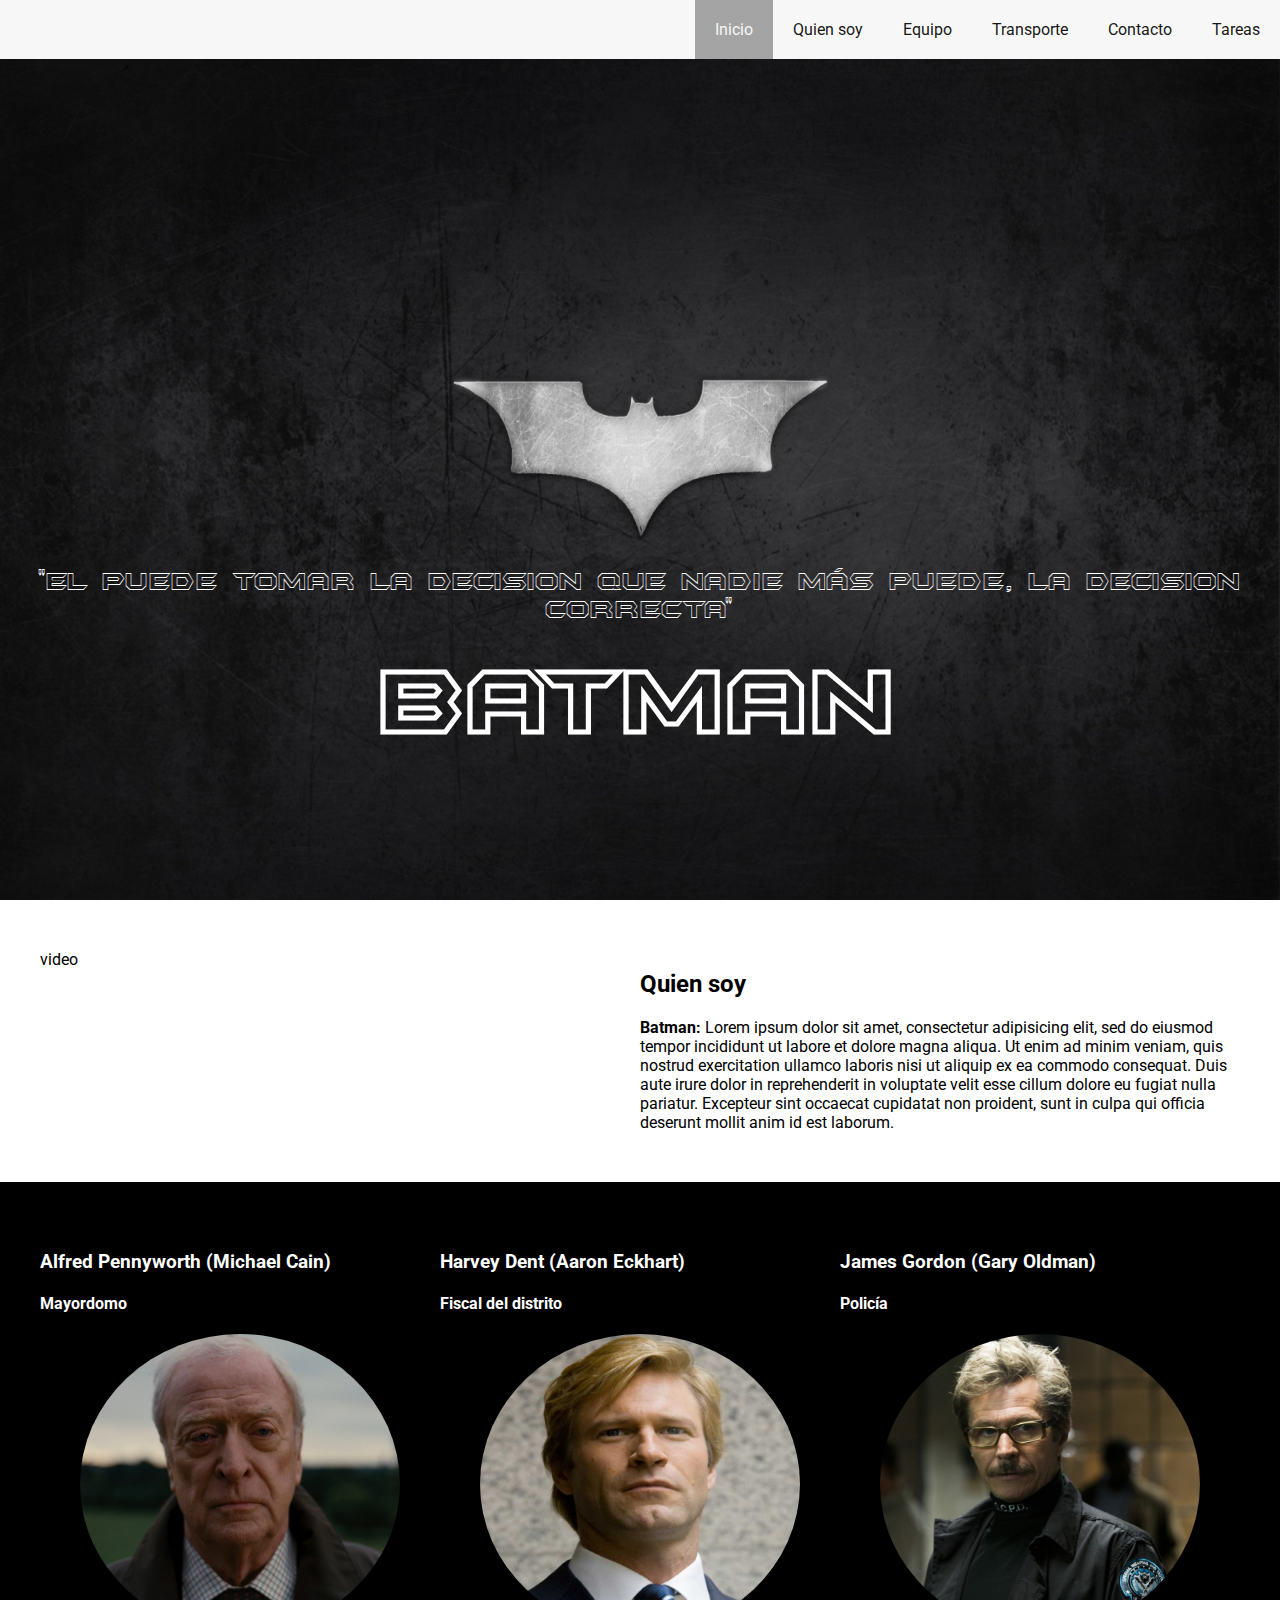
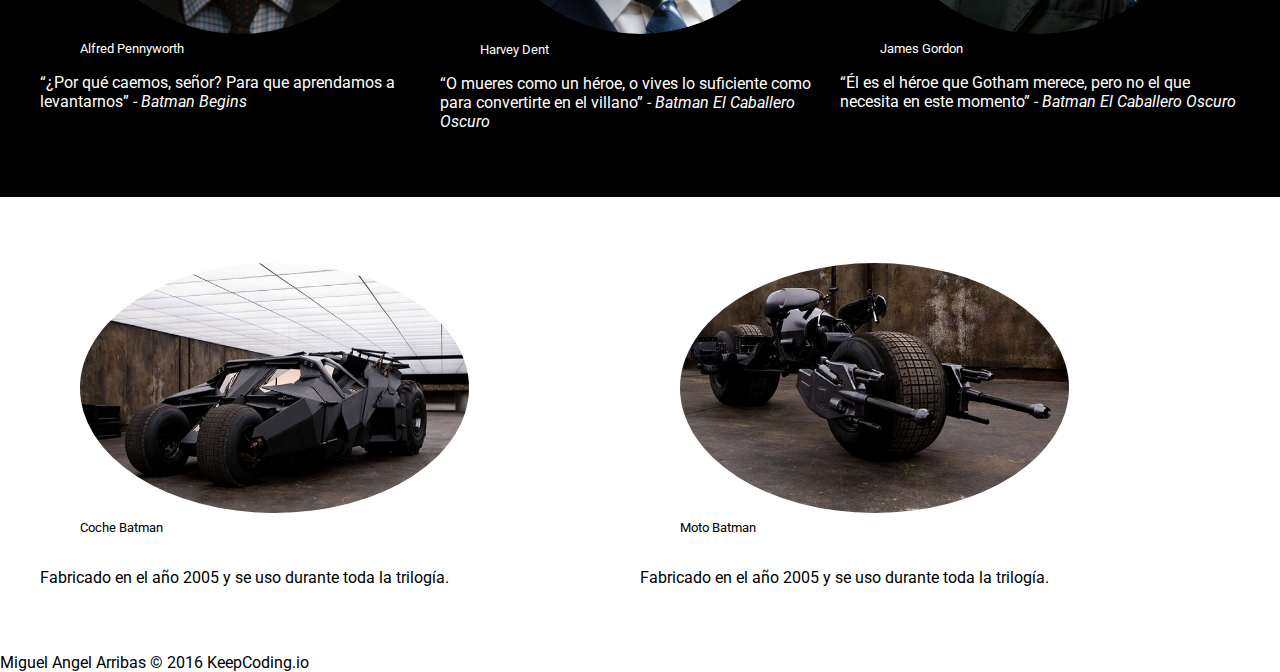
<file: index.html>
<!DOCTYPE html>
<html lang="es">
<head>
	<meta charset="UTF-8">
	<title>Batman</title>
	<link rel="stylesheet" type="text/css" href="style/style.css">
	<link href="https://fonts.googleapis.com/css?family=Roboto:400,700" rel="stylesheet">
	<link rel="stylesheet" href="style/grid.css" type="text/css">
</head>
<body>
	<header class="header">
		<h1 class="title">Batman</h1>
		<div class="title-img"></div>
		<p class="title-cite">"El puede tomar la decisión que nadie más puede, la decisión correcta"</p>
	</header>
	<nav class="navbar">
		<ul class="navbar-list">
			<li class="navbar-item active"><a href="#" class="navbar-link">Inicio</a></li>
			<li class="navbar-item"><a href="#quien-soy" class="navbar-link">Quien soy</a></li>
			<li class="navbar-item"><a href="#equipo" class="navbar-link">Equipo</a></li>
			<li class="navbar-item"><a href="#transporte" class="navbar-link">Transporte</a></li>
			<li class="navbar-item"><a href="contact.html" class="navbar-link">Contacto</a></li>
			<li class="navbar-item"><a href="task.html" class="navbar-link">Tareas</a></li>
		</ul>
	</nav>
	
	<main class="container">
		<section id="quien-soy" class="about-me clearfix section-content">
			<div class="batman-video">
				video
			</div>
			<div class="batman-info">
				<h2>Quien soy</h2>
				<strong>Batman:</strong>
				<span>Lorem ipsum dolor sit amet, consectetur adipisicing elit, sed do eiusmod
				tempor incididunt ut labore et dolore magna aliqua. Ut enim ad minim veniam,
				quis nostrud exercitation ullamco laboris nisi ut aliquip ex ea commodo
				consequat. Duis aute irure dolor in reprehenderit in voluptate velit esse
				cillum dolore eu fugiat nulla pariatur. Excepteur sint occaecat cupidatat non
				proident, sunt in culpa qui officia deserunt mollit anim id est laborum.</span>
			</div>
		</section>
		<section id="equipo" class="team section-content-reverse">
			<div class="row section-content container">
				<div class="col-4">
					<article>
						<header>
							<h3>Alfred Pennyworth
								(<span class="real-name">Michael Cain</span>)
							</h3>
							<h4 class="position">Mayordomo</h4>
						</header>
						<figure class="team-member-photo">
							<img src="images/alfred.jpg" alt="Foto de alfred">
							<figcaption class="photo-name">
								<small>Alfred Pennyworth</small>
							</figcaption>
						</figure>
						<p class="bio">
							“¿Por qué caemos, señor? Para que aprendamos a levantarnos” - 
							<cite>Batman Begins</cite>
						</p>
					</article>
				</div>
				<div class="col-4">
					<article>
						<header>
							<h3>
								Harvey Dent
								(<span class="real-name">Aaron Eckhart</span>)
							</h3>
							<h4 class="position">Fiscal del distrito</h4>
						</header>
						<figure class="team-member-photo">
							<div class="flip">
								<div class="front">
									<img src="images/harvey.jpg" alt="Foto de Harvey">
								</div>
								<div class="back">
									<img src="images/harvey-two-face.jpg" alt="Foto 2 de Harvey">
								</div>
							</div>
							<figcaption class="photo-name">
								<small>Harvey Dent</small>
							</figcaption>
						</figure>
						<p class="bio">
							“O mueres como un héroe, o vives lo suficiente como para convertirte en el villano” - 
							<cite>Batman El Caballero Oscuro</cite>
						</p>	
					</article>
				</div>
				<div class="col-4">
					<article>
						<header>
							<h3>
								James Gordon
								(<span class="real-name">Gary Oldman</span>)
							</h3>
							<h4 class="position">Policía</h4>
						</header>
						<figure class="team-member-photo">
							<img src="images/gordon.jpg" alt="Foto de Alfred">
							<figcaption class="photo-name">
								<small>James Gordon</small>
							</figcaption>
						</figure>
						<p class="bio">
							“Él es el héroe que Gotham merece, pero no el que necesita en este momento” - 
							<cite>Batman El Caballero Oscuro</cite>
						</p>
					</article>
				</div>
							
			</div>
		</section>
		<section id="transporte" class="transport section-content">
			<div class="row-flex">
				<article class="transport-item">
					<figure>
						<img class="transport-img" src="images/car.jpg" alt="Coche Batman">
						<figcaption>
							<small>Coche Batman</small>
						</figcaption>
					</figure>
					<p class="transport-info">Fabricado en el año <time datetime="2005">2005</time> y se uso durante toda la trilogía.</p>

				</article>

				<article class="transport-item">
					<figure>
						<img class="transport-img" src="images/moto.jpg" alt="Moto Batman">
						<figcaption>
							<small>Moto Batman</small>
						</figcaption>
					</figure>
					<p class="transport-info">Fabricado en el año <time datetime="2005">2005</time> y se uso durante toda la trilogía.</p>

				</article>
			</div>
            </section>
		
	</main>

	<footer>
		Miguel Angel Arribas &copy; 2016 KeepCoding.io
	</footer>	
	
</body>
<script src="js/scrollMenu.js"></script>

</html>
</file>
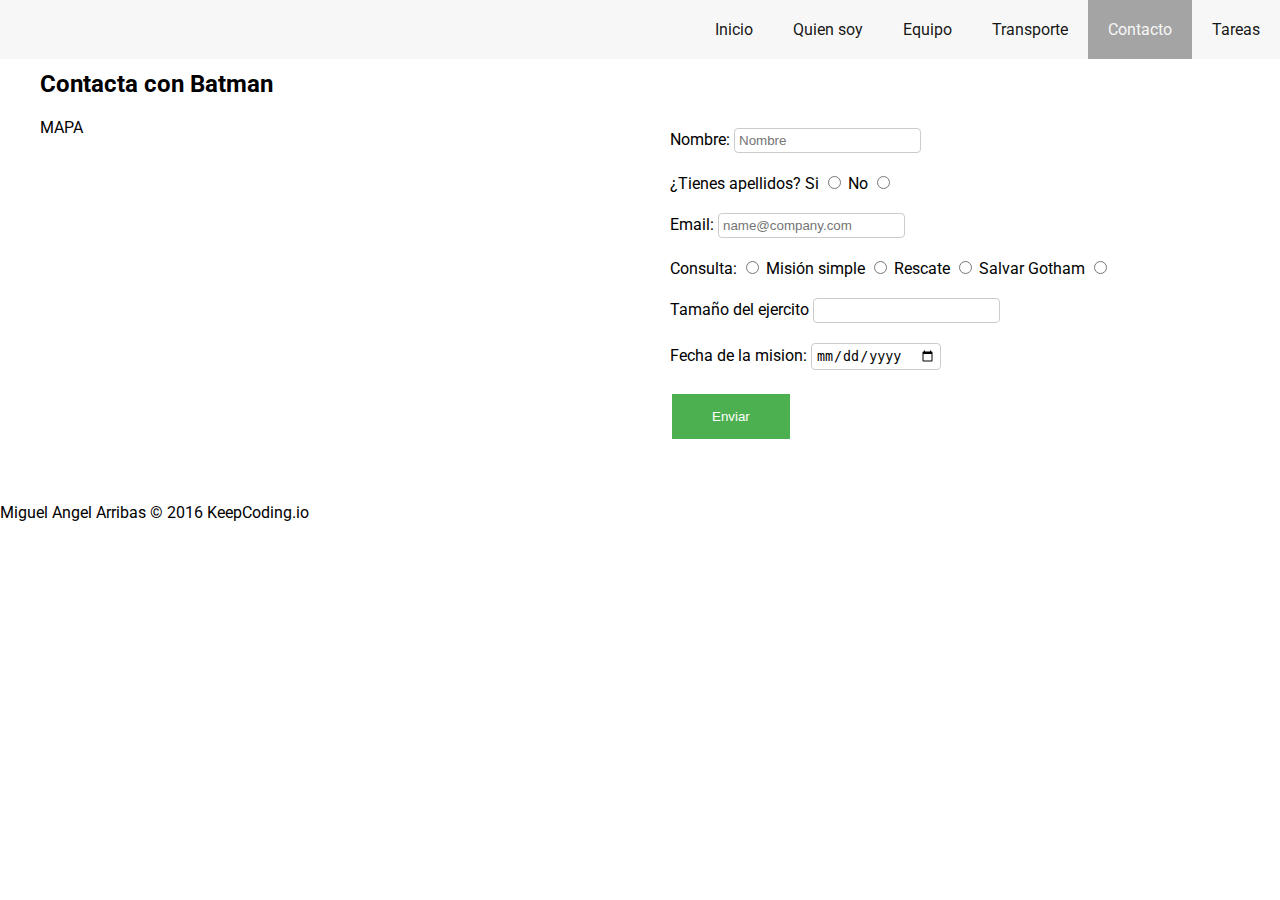
<file: contact.html>
<!DOCTYPE html>
<html lang="es">
<head>
	<meta charset="UTF-8">
	<title>Contacto</title>
	<link rel="stylesheet" type="text/css" href="style/style.css">
	<link href="https://fonts.googleapis.com/css?family=Roboto:400,700" rel="stylesheet">
	<link rel="stylesheet" href="style/grid.css" type="text/css">
</head>
<body>
	<nav class="navbar">
		<ul class="navbar-list">
			<li class="navbar-item"><a href="#" class="navbar-link">Inicio</a></li>
			<li class="navbar-item"><a href="index.html#quien-soy" class="navbar-link">Quien soy</a></li>
			<li class="navbar-item"><a href="index.html#equipo" class="navbar-link">Equipo</a></li>
			<li class="navbar-item"><a href="index.html#transporte" class="navbar-link">Transporte</a></li>
			<li class="navbar-item active"><a href="contact.html" class="navbar-link">Contacto</a></li>
			<li class="navbar-item"><a href="task.html" class="navbar-link">Tareas</a></li>
		</ul>
	</nav>
	<main class="container">
		<section class="section-content row">
			<h2>Contacta con Batman</h2>
			<div class="col-6">
				MAPA
			</div>
			<div class="col-6">
				<form id="form-contact" class="form" name="contact-batman" method="get" novalidate>
					<div class="form-contact">
						<label for="nombre">Nombre:</label>
						<input type="text" id="nombre" name="nombre" placeholder="Nombre" required>
					</div>
					<div class="form-contact">
						<span>¿Tienes apellidos?</span>
						<label for="apellidos_si">Si</label>
						<input type="radio" id="apellidos_si" name="tienes_apellidos" value="yes" required>
						<label for="apellidos_no">No</label>
						<input type="radio" id="apellidos_no" name="tienes_apellidos" value="no" required>
					</div>
					<div class="form-contact">
						<label for="email">Email: </label>
						<input type="email" id="email" name="email" placeholder="name@company.com" pattern="[A-Za-z0-9\.\+]+@[A-Za-z0-9\.]+">
					</div>
					<div class="form-contact">
						 <label for="tipo_mision_1">Consulta:</label>
						<input type="radio" id="tipo_mision_1" name="tipo_mision" value="Consulta" required>
						<label for="tipo_mision_2">Misión simple</label>
						<input type="radio" id="tipo_mision_2" name="tipo_mision" value="Misión simple" required>
						<label for="tipo_mision_3">Rescate</label>
						<input type="radio" id="tipo_mision_3" name="tipo_mision" value="Rescate" required>
						<label for="tipo_mision_4">Salvar Gotham</label>
						<input type="radio" id="tipo_mision_4" name="tipo_mision" value="Salvar Gotham" required>
                    </div>
					<div class="form-contact">
                    	<label for="ejercito">Tamaño del ejercito</label>
                    	<input type="number" id="ejercito" name="ejercito" min="20" required>
					</div>
                    <div class="form-contact">
                   	 	<label for="fecha">Fecha de la mision:</label>
                    	<input type="date" id="fecha" name="fecha" required>
                    </div>
					<div class="form-contact">
                    	<button type="submit" id="enviar">Enviar</button>
               		</div>
				</form>
			</div>
		</section>
	</main>
	<footer class="footer">
		Miguel Angel Arribas &copy; 2016 KeepCoding.io
	</footer>	
</body>
<script src="js/form.js"></script>
</html>
</file>
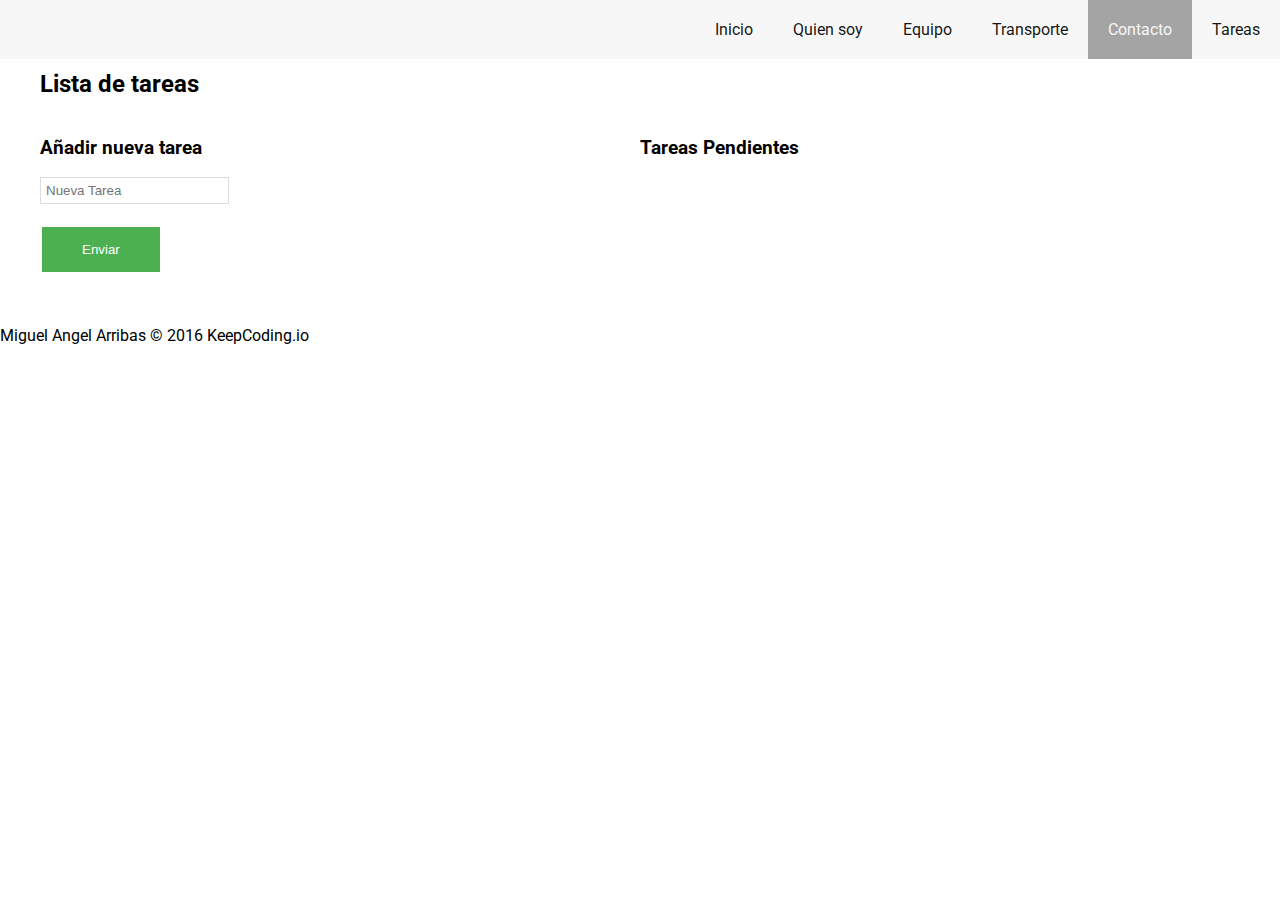
<file: task.html>
<!DOCTYPE html>
<html lang="es">
<head>
	<meta charset="UTF-8">
	<title>Tareas</title>
	<link rel="stylesheet" type="text/css" href="style/style.css">
	<link href="https://fonts.googleapis.com/css?family=Roboto:400,700" rel="stylesheet">
	<link rel="stylesheet" href="style/grid.css" type="text/css">
	<link rel="stylesheet" href="style/task.css" type="text/css">
</head>
<body>
	<nav class="navbar">
		<ul class="navbar-list">
			<li class="navbar-item"><a href="#" class="navbar-link">Inicio</a></li>
			<li class="navbar-item"><a href="index.html#quien-soy" class="navbar-link">Quien soy</a></li>
			<li class="navbar-item"><a href="index.html#equipo" class="navbar-link">Equipo</a></li>
			<li class="navbar-item"><a href="index.html#transporte" class="navbar-link">Transporte</a></li>
			<li class="navbar-item active"><a href="contact.html" class="navbar-link">Contacto</a></li>
			<li class="navbar-item"><a href="task.html" class="navbar-link">Tareas</a></li>
		</ul>
	</nav>
	<main class="container">
		<section class="section-content row">
			<h2>Lista de tareas</h2>
			<div class="col-6">
				<h3>Añadir nueva tarea</h3>
				<form>
					<input type="text" id="newTaskName" name="name" placeholder="Nueva Tarea" required>
					<br>
					<br>
					<button id="sendNewTask">Enviar</button>
				</form>
			</div>
			<div class="col-6">
				<h3>Tareas Pendientes</h3>
				<div>
					<ul id="taskContainer"></ul>
				</div>
			</div>
		</section>
	</main>
	<footer class="footer">
		Miguel Angel Arribas &copy; 2016 KeepCoding.io
	</footer>	
</body>
<script src="js/jquery-3.1.1.js"></script>
<script src="js/todo.js"></script>
</html>
</file>
<file: style/style.css>
body {
	margin: 0;
	font-family: 'Roboto', sans-serif;
}

@font-face {
	font-family: batman;
	src: url(../fonts/batmfo__.ttf);
}

/*Inicio de Menu*/

.navbar {
	width: 100%;
	background-color: #F7F7F7;
	position: fixed;
	top: 0;
}

.navbar > .navbar-list {
	list-style-type: none;
	margin: 0;
	float: right;
	font-size: 0;
}

.navbar > .navbar-list > .navbar-item {
	display: inline-block;
	font-size: 16px;
}

.navbar > .navbar-list > .navbar-item > .navbar-link {
	display: inline-block;
	padding: 20px;
	text-decoration: none;
	color: rgba(0, 0, 0, 0.92);
	transition: all 1s;
}

.navbar > .navbar-list > .navbar-item.active > .navbar-link {
	color: #F7F7F7;
	background-color: #A4A4A4;
}

.navbar > .navbar-list > .navbar-item > .navbar-link:hover {
	color: #F7F7F7;
	background-color: #A4A4A4;
}


/*Fin de Menu*/

/*Inicio Header*/

.header > .title {
	color: #FFF;
	position: absolute;
	top: 65%;
	width: 100%;
	text-align: center;
	font-size: 100px;
	text-transform: uppercase;
	font-family: batman;	
}

.header > .title-img {
	width: 100%;
	background-image: url("../images/batman.jpg");
	background-position: center center;
	height: 100vh;
	background-size: 100% 100%;
	background-repeat: no-repeat;
	font-family: batman;
	transition: background-size 1s;
}

.header > .title-img:hover{
	background-size: 120% 120%;
}

.header > .title-cite {
	position: absolute;
	top: 60%;
	color: #FFF;
	width: 100%;
	text-align: center;
	font-size: 28px;
	font-family: batman;
}

/*Fin Header*/

/*Inicio Main*/

.about-me > .batman-video {
	max-width: 50%;
	float: left;
}

.about-me > .batman-info {
	max-width: 50%;
	float: right;
}

.clearfix:after {
	content: " "; /* Older browser do not support empty content */
	visibility: hidden;
	display: block;
	height: 0;
	clear: both;
}

/*Seccion del equipo Inicio*/

.team-member-photo img {
	height: 300px;
	width: 100%;
	border-radius: 50%;
	
}

.section-content {
	padding-top: 50px;
	padding-bottom: 50px;
}


.section-content-reverse {
	background-color: black;
	color: white;
	margin-left: calc(-50vw - 50%);
	margin-right: calc(-50vw - 50%);
}

/* seccon de los transportes con flexbox*/

.row-flex{
	display: flex;
	flex-flow: row wrap;
}

.transport-item {
	display: flex;
	flex-direction: column;
	align-content: center;
	justify-content: center;
	flex: 1;
}

.transport-img {
	height: 250px;
	max-width: 100%;
	border-radius: 50%;
}

/*Animacion de harvey two faces*/

.flip {
	position: relative;
	text-align: center;
	height: 305px;
	transform-style: preserve-3d;
	
}

.front, .back {
	height: 100%;
	width:100%;
	position: absolute;
	backface-visibility: hidden;
	transition: transform 1s;
}

.back {
	transform: rotateY(-180deg);
}

.flip:hover .front{
	transform: rotateY(-180deg);
}

.flip:hover .back{
	transform: rotateY(0);
}

.form {
	padding: 0 20px;
	
}

.form .form-contact {
	padding: 10px;
}

input {
	padding: 4px;
	border: 1px solid #ccc;
	border-radius: 4px;
}

input[type=button], input[type=submit], input[type=reset], button{
	background-color: #4CAF50;
	border: none;
	color: white;
	padding: 15px 40px;
	margin: 4px 2px;
	cursor: pointer;
	border-radius: 0px;
}
</file>
<file: style/grid.css>
.container {
	width: 100%;
	max-width: 1200px;
	margin: 0 auto;
}

.row:before,
.row:after {
	content: "";
	display: table;
	clear: both;
}

.col-1 {
	width: calc(100% / 12);
	float: left;
	display: inline-block;
}

.col-2 {
	width: 16.66666667%;
	float: left;
	display: inline-block;
}

.col-3 {
	width: 25%;
	float: left;
	display: inline-block;
}

.col-4 {
	width: calc(calc(100% / 12) * 4);
	float: left;
	display: inline-block;
}

.col-5 {
	width: 41.66666667%;
	float: left;
	display: inline-block;
}

.col-6 {
	width: 50%;
	float: left;
	display: inline-block;
}

.col-7 {
	width: 58.33333333%;
	float: left;
	display: inline-block;
}

.col-8 {
	width: 66.66666667%;
	float: left;
	display: inline-block;
}

.col-9 {
	width: 75%;
	float: left;
	display: inline-block;
}

.col-10 {
	width: 83.33333333%;
	float: left;
	display: inline-block;
}

.col-11 {
	width: 91.66666667%;
	float: left;
	display: inline-block;
}

.col-12 {
	width: 100%;
	float: left;
	display: inline-block;
}
</file>
<file: style/task.css>
#taskContainer {
	list-style: none;
	padding: 0px;
	margin: 0px;
}

#taskContainer .task-item {
	background-color: lightgrey;
	height: 50px;
	line-height: 50px;
	width: 100%;
	padding-left: 10px;
	padding-right: 10px;
	border-bottom: 1px solid black;
	
}

#newTaskName {
	border-radius: 0;
	padding: 5px;
	border: 1px solid #dcdcdc;
	transition: border 0.3s, box-shadow 0.3s;
}

#newTaskName:focus {
	border: 1px solid #707070;
	outline: none;
	box-shadow: 0 0 5px 1px #969696;
}

#taskContainer .task-item button {
	background-color: red;
	height: 40px;
	float: right;
}
</file>
